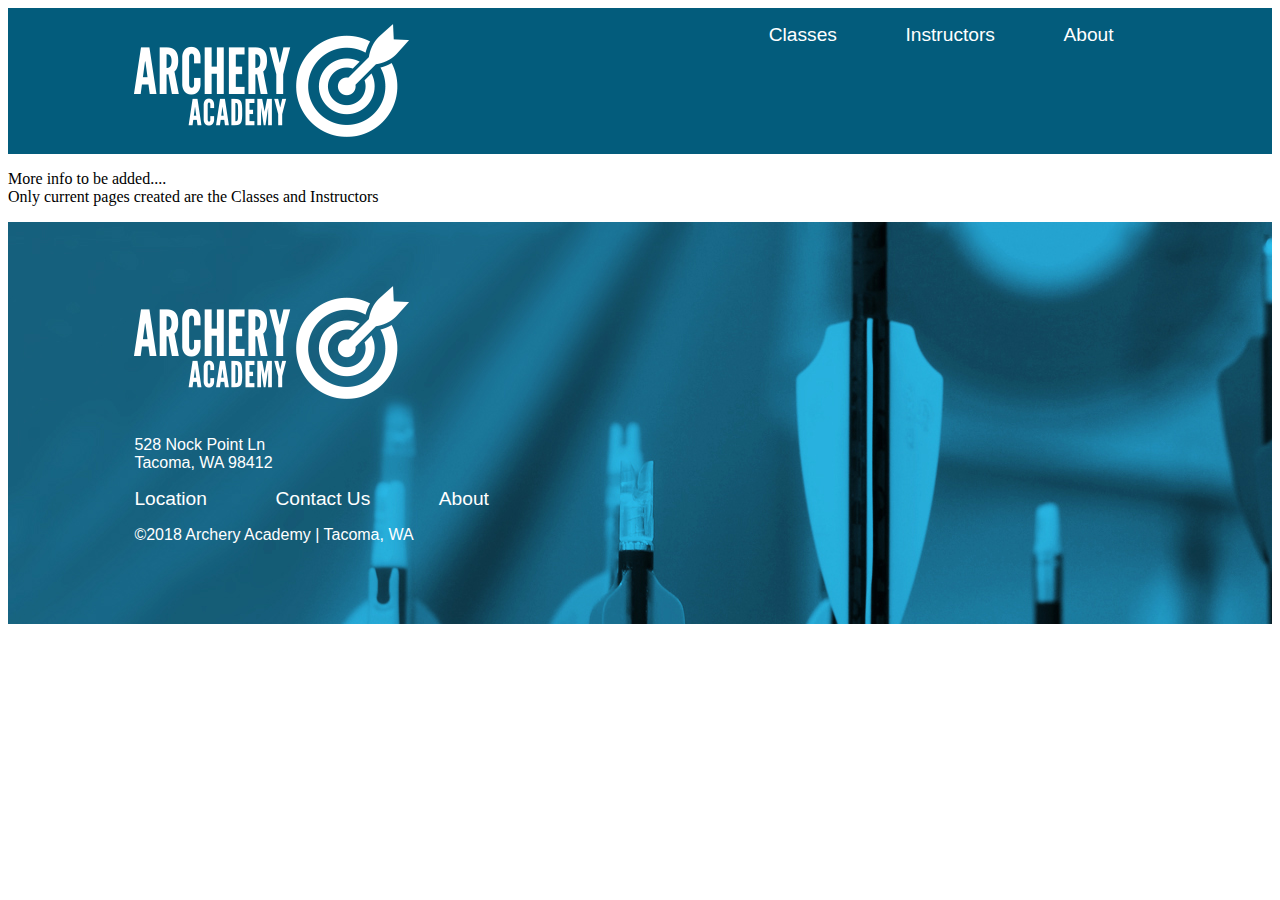
<file: index.html>
<!DOCTYPE html>
<html lang="en" dir="ltr">
  <head>
    <meta charset="utf-8">
    <title>Archery Academy Homepage</title>
    <link rel="stylesheet" type="text/css" href="styles/header.css">
    <link rel="stylesheet" type="text/css" href="styles/footer.css">
  </head>
  <body>
    <header>
        <img src="images/archeryAcademy-logo-white.png" alt="Archery Academy Logo" class="header-image">
        <nav>
          <ul class="nav-list">
            <li class="nav-list-item"><a href="classes.html">Classes</a></li>
            <li class="nav-list-item"><a href="instructors.html">Instructors</a></li>
            <li class="nav-list-item"><a href="about.html">About</a></li>
          </ul>
        </nav>
    </header>
    <p>
      More info to be added....<br>
      Only current pages created are the Classes and Instructors
    </p>
    <footer>
      <img class="footer-image" src="images/archeryAcademy-logo-white.png"  alt="Archery Academy Logo">
      <p>528 Nock Point Ln<br>
      Tacoma, WA 98412</p>
      <nav class="">
        <ul class="nav-list-footer">
          <li class="nav-list-item no-left-pad"><a href="location.html">Location</a></li>
          <li class="nav-list-item"><a href="contact.html">Contact Us</a></li>
          <li class="nav-list-item"><a href="about.html">About</a></li>
        </ul>
      </nav>
      <p><span>&copy;</span>2018 Archery Academy  |  Tacoma, WA</p>
    </footer>
  </body>
</html>
</file>
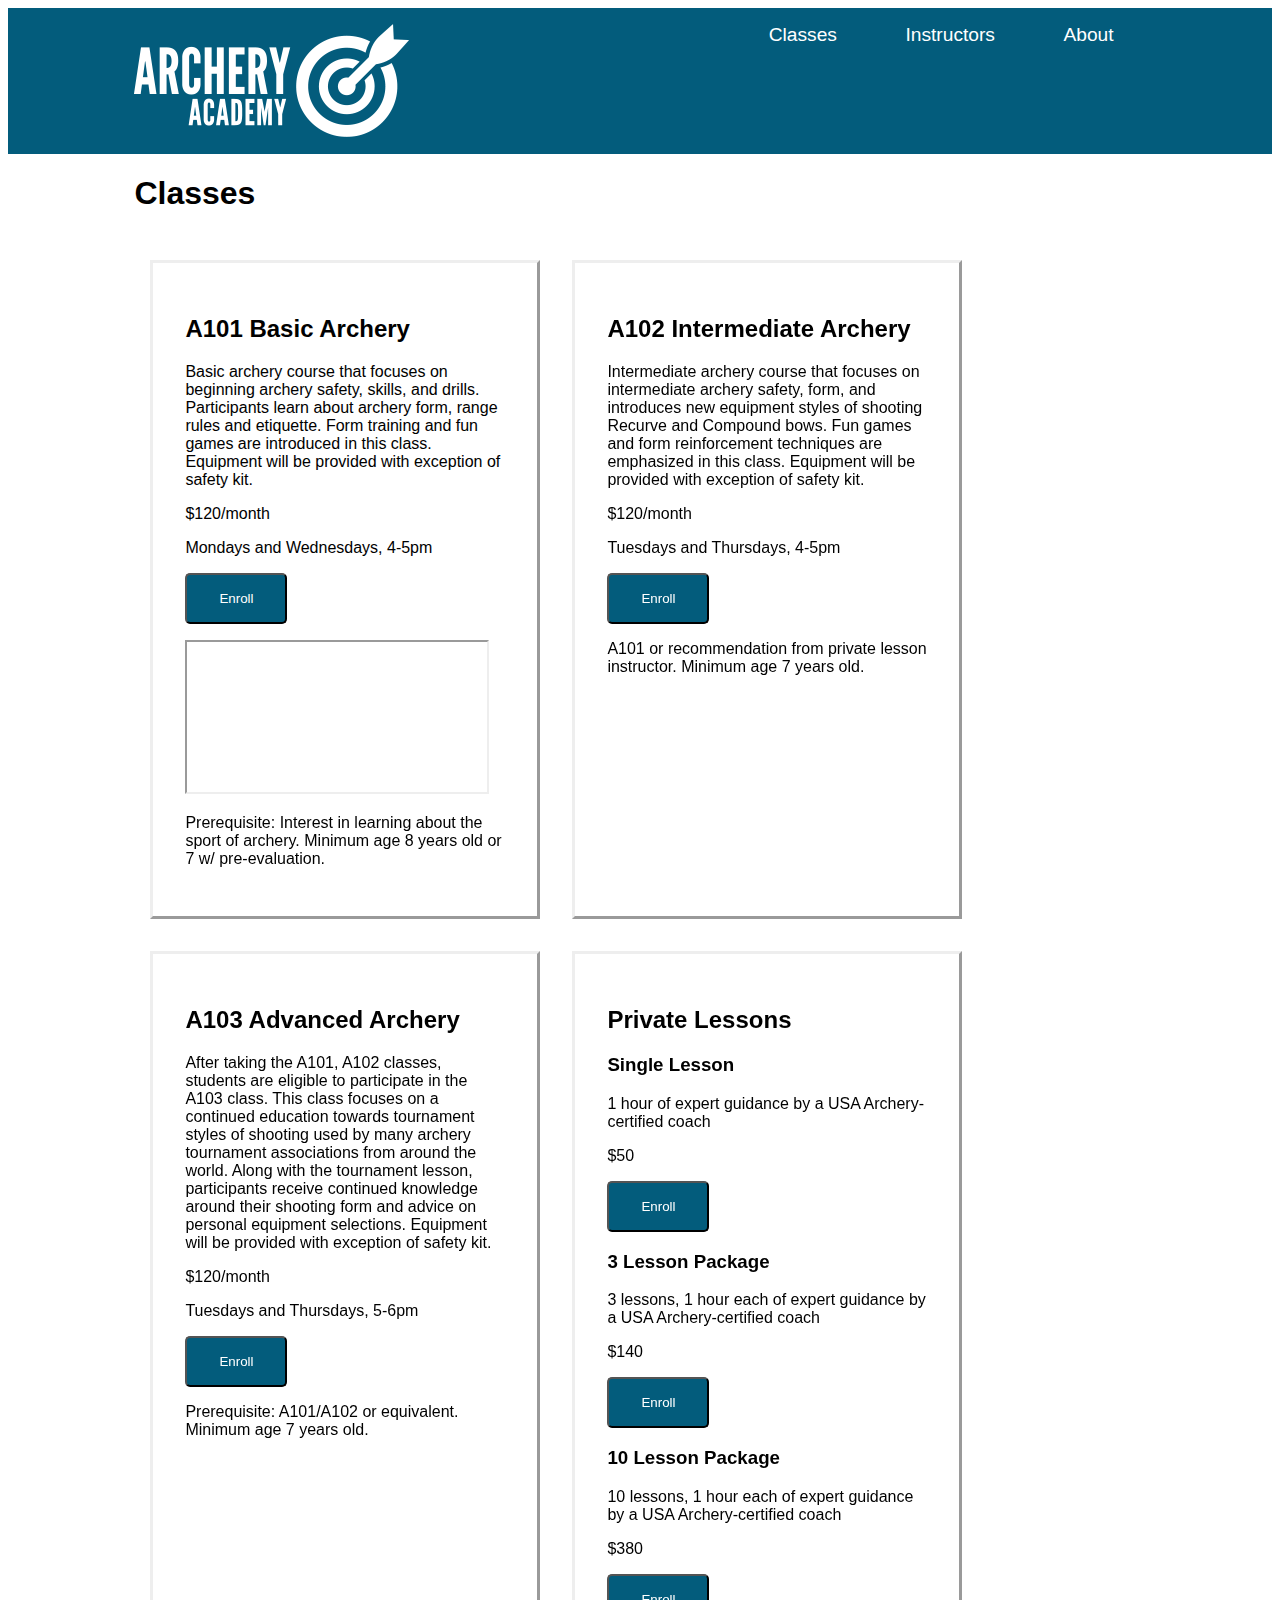
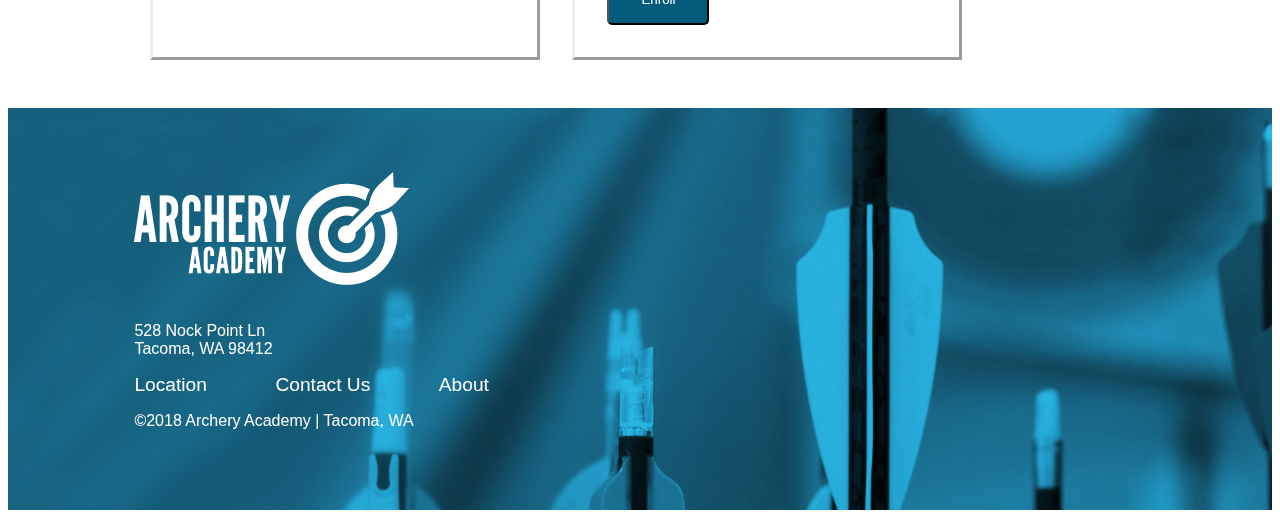
<file: classes.html>
<!DOCTYPE html>
<html lang="en" dir="ltr">
  <head>
    <meta charset="utf-8">
    <title>Archery Academy Classes</title>
    <link rel="stylesheet" type="text/css" href="styles/header.css">
    <link rel="stylesheet" type="text/css" href="styles/footer.css">
    <link rel="stylesheet" type="text/css" href="styles/classes.css">
  </head>
  <body>
    <header>
        <img src="images/archeryAcademy-logo-white.png" alt="Archery Academy Logo" class="header-image">
        <nav>
          <ul class="nav-list">
            <li class="nav-list-item"><a href="classes.html">Classes</a></li>
            <li class="nav-list-item"><a href="instructors.html">Instructors</a></li>
            <li class="nav-list-item"><a href="about.html">About</a></li>
          </ul>
        </nav>
    </header>
    <h1 class="page-header">Classes</h1>

    <div class="class-flex">
      <article class="course-card">
        <h2>A101 Basic Archery</h2>
        <p>Basic archery course that focuses on beginning archery safety, skills, and drills. Participants learn about archery form, range rules and etiquette. Form training and fun games are introduced in this class.
          Equipment will be provided with exception of safety kit.</p>
    		<p>$120/month</p>
    		<p>Mondays and Wednesdays, 4-5pm</p>
        <button type="button" name="enroll-A101">Enroll</button>
        <iframe src="https://www.youtube.com/embed/PV71eGtrZx4" title="YouTube video player"  allowfullscreen></iframe>
        <p>Prerequisite: Interest in learning about the sport of archery. Minimum age  8 years old or 7 w/ pre-evaluation.</p>
      </article>

      <article class="course-card">
        <h2>A102 Intermediate Archery</h2>
        <p>Intermediate archery course that focuses on intermediate archery safety, form, and introduces new equipment styles of shooting Recurve and Compound bows. Fun games and form reinforcement techniques are emphasized in this class.
          Equipment will be provided with exception of safety kit.</p>
        <p>$120/month</p>
        <p>Tuesdays and Thursdays, 4-5pm</p>
        <button type="button" name="enroll-A102">Enroll</button>
        <p>A101 or recommendation from private lesson instructor. Minimum age 7 years old.</p>
      </article>

      <article class="course-card">
        <h2>A103 Advanced Archery</h2>
        <p>After taking the A101, A102 classes, students are eligible to participate in the A103 class. This class focuses on a continued education towards tournament styles of shooting used by many archery tournament associations from around the world. Along with the tournament lesson, participants receive continued knowledge around their shooting form and advice on personal equipment selections.
          Equipment will be provided with exception of safety kit.</p>
        <p>$120/month</p>
        <p>Tuesdays and Thursdays, 5-6pm</p>
        <button type="button" name="enroll-A103">Enroll</button>
        <p>Prerequisite:  A101/A102 or equivalent. Minimum age  7 years old.</p>
      </article>

      <article class="course-card">
        <h2>Private Lessons</h2>
        <h3>Single Lesson</h3>
        <p>1 hour of expert guidance by a USA Archery-certified coach</p>
        <p>$50</p>
        <button type="button" name="enroll-single">Enroll</button>
        <h3>3 Lesson Package</h3>
        <p>3 lessons, 1 hour each of expert guidance by a USA Archery-certified coach</p>
        <p>$140</p>
        <button type="button" name="enroll-3lesson">Enroll</button>
        <h3>10 Lesson Package</h3>
        <p>10 lessons, 1 hour each of expert guidance by a USA Archery-certified coach</p>
        <p>$380</p>
        <button type="button" name="enroll-10lesson">Enroll</button>
      </article>
    </div>

    <footer>
      <img class="footer-image" src="images/archeryAcademy-logo-white.png"  alt="Archery Academy Logo">
      <p>528 Nock Point Ln<br>
      Tacoma, WA 98412</p>
      <nav class="">
        <ul class="nav-list-footer">
          <li class="nav-list-item no-left-pad"><a href="location.html">Location</a></li>
          <li class="nav-list-item"><a href="contact.html">Contact Us</a></li>
          <li class="nav-list-item"><a href="about.html">About</a></li>
        </ul>
      </nav>
      <p><span>&copy;</span>2018 Archery Academy  |  Tacoma, WA</p>
    </footer>
  </body>
</html>
</file>
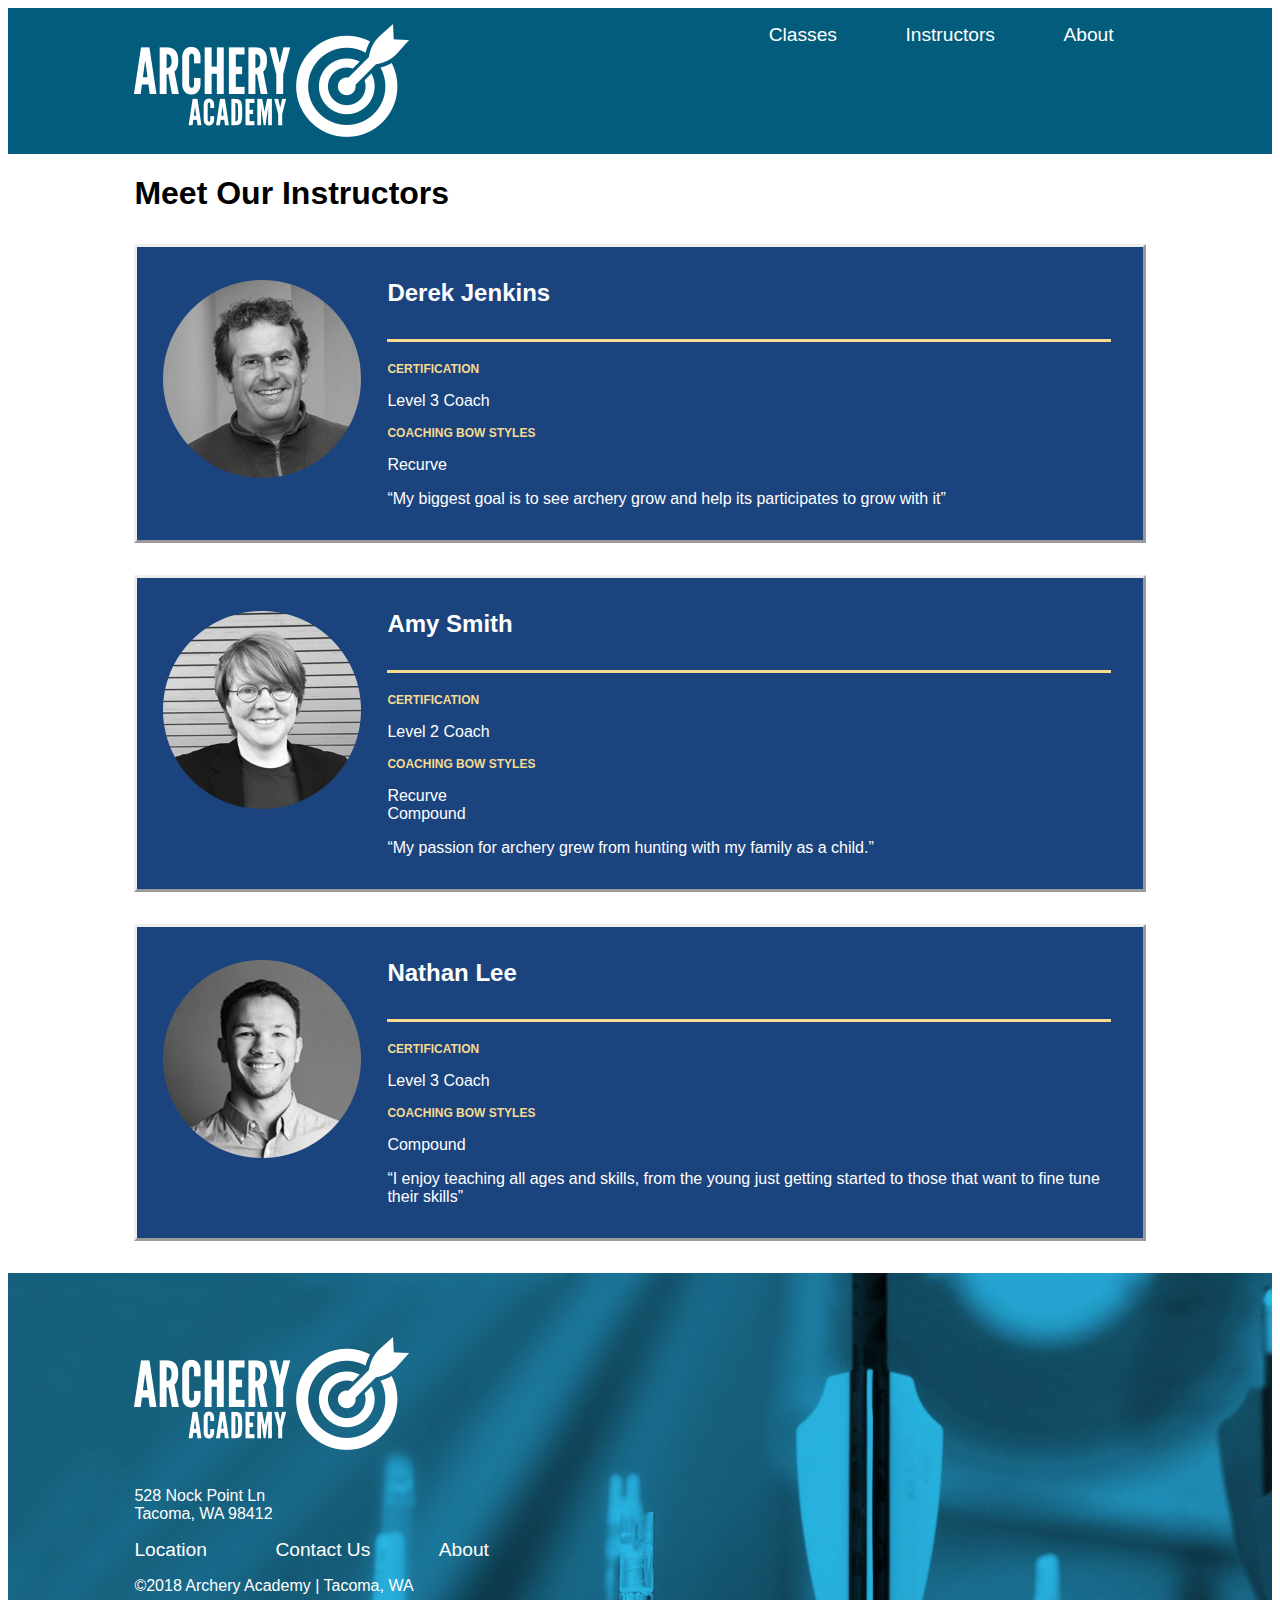
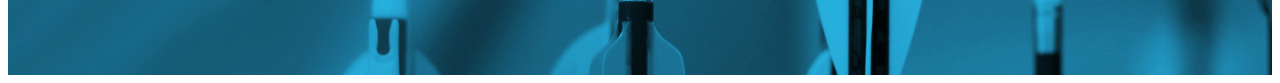
<file: instructors.html>
<!DOCTYPE html>
<html lang="en" dir="ltr">
  <head>
    <meta charset="utf-8">
    <title>Archery Academy Instructors</title>
    <link rel="stylesheet" type="text/css" href="styles/header.css">
    <link rel="stylesheet" type="text/css" href="styles/footer.css">
    <link rel="stylesheet" type="text/css" href="styles/instructors.css">
  </head>
  <body>
    <header>
        <img src="images/archeryAcademy-logo-white.png" alt="Archery Academy Logo" class="header-image">
        <nav>
          <ul class="nav-list">
            <li class="nav-list-item"><a href="classes.html">Classes</a></li>
            <li class="nav-list-item"><a href="instructors.html">Instructors</a></li>
            <li class="nav-list-item"><a href="about.html">About</a></li>
          </ul>
        </nav>
    </header>
    <h1 class="page-header">Meet Our Instructors</h1>
    <article class="instructor-card">
      <img src="images/instructor-bio-image1.png" alt="Derek Jenkins profile">
      <div class="bio">
        <h2>Derek Jenkins</h2>
        <h3>Certification</h3>
        <p>Level 3 Coach</p>
        <h3>Coaching Bow Styles</h3>
        <ul>
          <li>Recurve</li>
        </ul>
        <q cite="">My biggest goal is to see archery grow and help its participates to grow with it</q>
      </div>
    </article>

    <article class="instructor-card">
      <img src="images/instructor-bio-image2.png" alt="Amy Smith profile">
      <div>
        <h2>Amy Smith</h2>
        <h3>Certification</h3>
        <p>Level 2 Coach</p>
        <h3>Coaching Bow Styles</h3>
        <ul>
          <li>Recurve</li>
          <li>Compound</li>
        </ul>
        <q cite="">My passion for archery grew from hunting with my family as a child.</q>
      </div>
    </article>

    <article class="instructor-card">
      <img src="images/instructor-bio-image3.png" alt="Nathan Lee profile">
      <div>
        <h2>Nathan Lee</h2>
        <h3>Certification</h3>
        <p>Level 3 Coach</p>
        <h3>Coaching Bow Styles</h3>
        <ul>
          <li>Compound</li>
        </ul>
        <q cite="">I enjoy teaching all ages and skills, from the young just getting started to those that want to fine tune their skills</q>
      </div>
    </article>

    <footer>
      <img class="footer-image" src="images/archeryAcademy-logo-white.png"  alt="Archery Academy Logo">
      <p>528 Nock Point Ln<br>
      Tacoma, WA 98412</p>
      <nav class="">
        <ul class="nav-list-footer">
          <li class="nav-list-item no-left-pad"><a href="location.html">Location</a></li>
          <li class="nav-list-item"><a href="contact.html">Contact Us</a></li>
          <li class="nav-list-item"><a href="about.html">About</a></li>
        </ul>
      </nav>
      <p><span>&copy;</span>2018 Archery Academy  |  Tacoma, WA</p>
    </footer>
  </body>
</html>
</file>
<file: styles/header.css>
header {
  background-color: rgb(3, 92, 124);
  font-family: arial;
  display: grid;
  grid-template-columns: 10% 40% 40% 10%;
}

.header-image {
  grid-column-start: 2;
  padding-top: 1rem;
  padding-bottom: 1rem;
}

nav {
  grid-column-start: 3;
}

.nav-list {
  float:right;
  list-style-type: none;
}

.nav-list-item {
  display: inline;
  padding: 1rem 2rem 1rem 2rem;
}

.nav-list-item a {
  text-decoration-line: none;
  color: white;
  font-size: larger;
}

.nav-list-item:hover {
  text-decoration-line: underline;
}
</file>
<file: styles/footer.css>
footer {
  background-color: rgb(3, 163, 223);
  background-image: url("../images/footerImage.jpg");
  background-size: auto;
  font-family: arial;
  color: white;
  padding-left: 10%;
  padding-top: 4rem;
  padding-bottom: 4rem;
}

.footer-image {
  /* padding-top: 4rem; */
  padding-bottom: 1rem;
}

nav {
  grid-column-start: 3;
}

.nav-list-footer {
  padding-left: 0rem;
  list-style-type: none;
}

.no-left-pad {
  padding-left: 0rem;
}
</file>
<file: styles/classes.css>
.page-header {
  margin-left: 10%;
  font-family: arial;
}


.class-flex {
  display: flex;
  flex-flow: row wrap;
  justify-content: flex-start;
  max-width: 80%;
  margin: 2rem 10% 2rem 10%;
  font-family: arial;
}

.course-card {
  border-style: outset;
  max-width: 20rem;
  margin: 1rem;
  padding: 2rem;
}

button {
  background-color: rgb(3, 92, 124);
  padding: 1rem 2rem 1rem 2rem;
  border-radius: 5px;
  color: white;
  transition-duration: 0.4s;
}

button:hover {
  background-color: rgb(236, 183, 34);
  color: black;
}

iframe {
  margin-top: 1rem;
}
</file>
<file: styles/instructors.css>
.page-header {
  margin-left: 10%;
  font-family: arial;
}

.instructor-card {
  display: grid;
  grid-template-columns: 250px auto;
  border-style: outset;
  max-width: 80%;
  margin: 2rem 10% 2rem 10%;
  padding: 2rem 2rem 2rem 0rem;
  background-color: rgb(27, 68, 127);
  color: white;
  font-family: arial;
}

.instructor-card img {
  grid-column-start: 1;
  justify-self: center;
}

.instructor-card bio {
  grid-column-start: 2;
}

.instructor-card h2 {
  border-bottom-style: solid;
  border-color: rgb(245, 218, 143);
  padding-bottom: 2rem;
  margin-top: 0rem;
}

.instructor-card h3 {
  text-transform: uppercase;
  color: rgb(245, 218, 143);
  font-size: 0.75rem;
  margin-bottom: 0rem;
}

.instructor-card ul {
  list-style-type: none;
  padding-left: 0rem;
}
</file>
